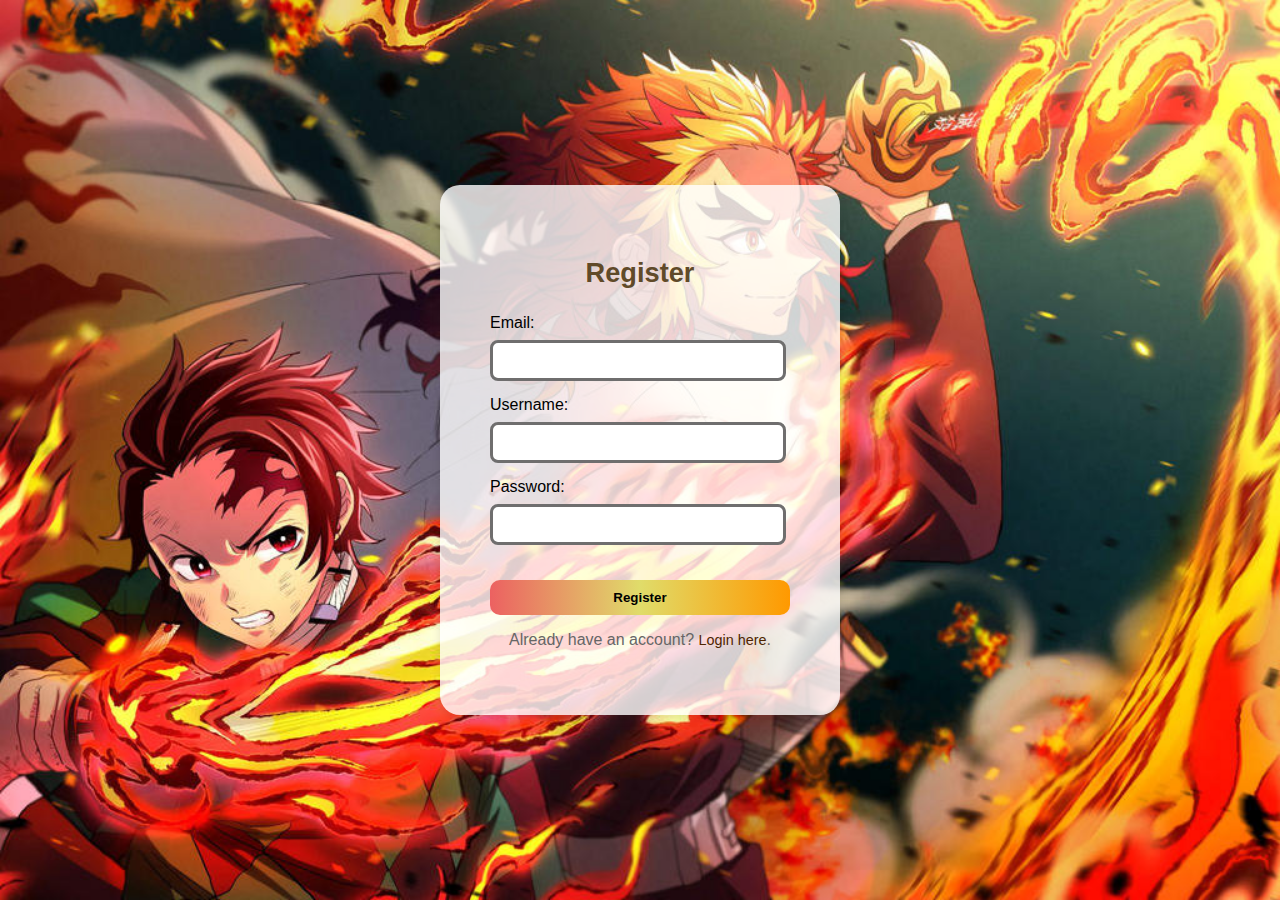
<file: login-register/index.html>
<!DOCTYPE html>
<html lang="en">
<head>
    <meta charset="UTF-8">
    <meta name="viewport" content="width=device-width, initial-scale=1.0">
    <title>Register Page</title>
    <link rel="stylesheet" href="styles2.css">
    <script>
        function validateForm() {
            const inputs = document.querySelectorAll("input");
            const button = document.getElementById("registerButton");
            // Cek apakah semua input terisi
            const allFilled = Array.from(inputs).every(input => input.value.trim() !== "");
            button.disabled = !allFilled;
        }

        function register(event) {
            event.preventDefault(); // Mencegah pengiriman form dan reload halaman
            // Logika untuk pendaftaran (misalnya, kirim data ke server)
            alert("Pendaftaran berhasil!");
            // Redirect ke halaman login setelah pendaftaran
            window.location.href = 'login.html'; // Ganti dengan halaman login yang diinginkan
        }
    </script>
</head>
<body>
    <div class="register-container">
        <h2>Register</h2>
        <form oninput="validateForm()" onsubmit="register(event)">
            <label for="email">Email:</label>
            <input type="email" id="email"required>
            <br>
            <label for="username">Username:</label>
            <input type="text" id="username"required>
            <br>
            <label for="password">Password:</label>
            <input type="password" id="password"required>
            <br>
            <button id="registerButton" disabled type="submit"><b>Register</b></button>
        </form>
        <p>Already have an account? <a href="login.html">Login here</a>.</p>
    </div>
</body>
</html>
</file>
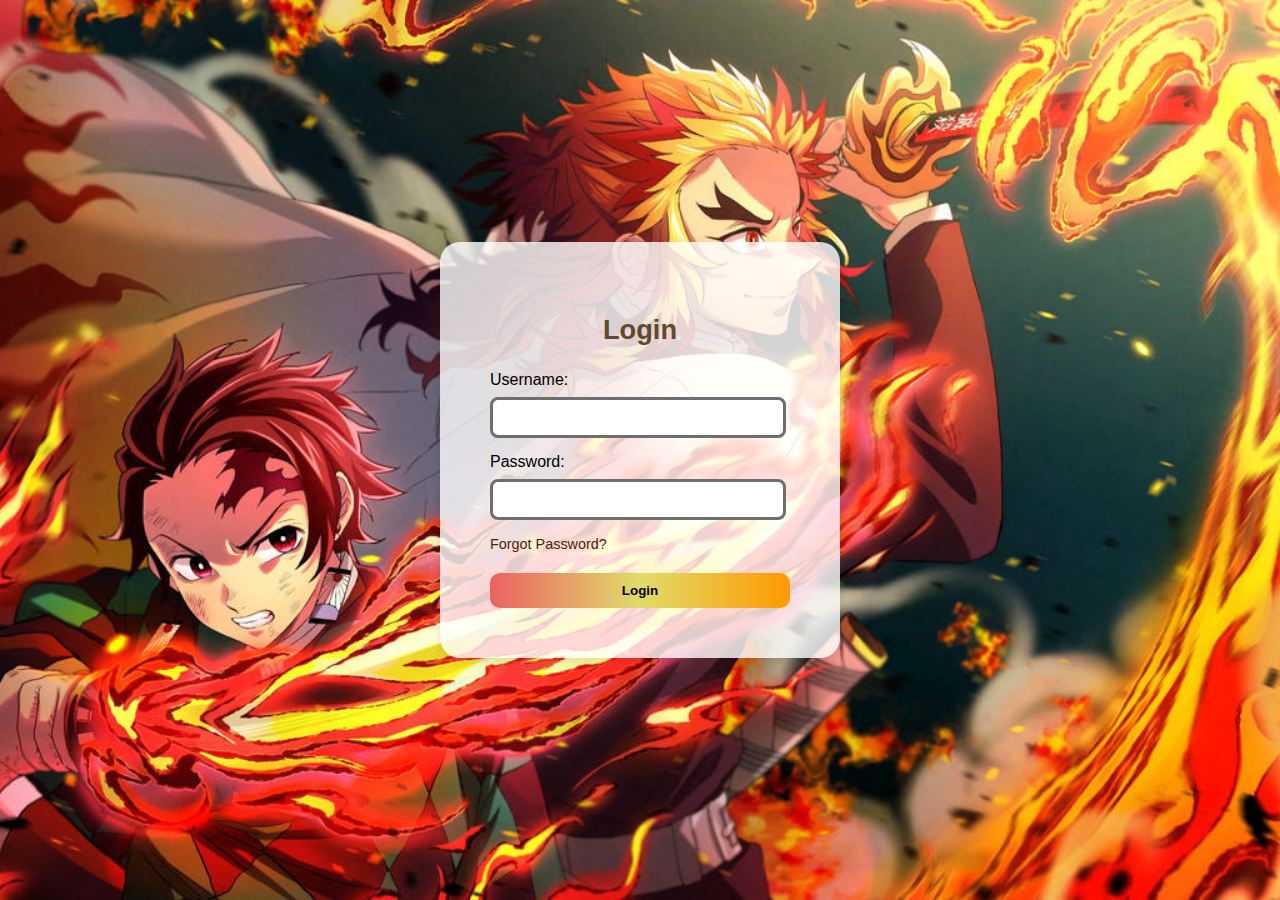
<file: login-register/login.html>
<!DOCTYPE html>
<html lang="en">
<head>
    <meta charset="UTF-8">
    <meta name="viewport" content="width=device-width, initial-scale=1.0">
    <title>Login Page</title>
    <link rel="stylesheet" href="styles.css">
</head>
<body>
    <div class="login-container">
        <h2>Login</h2>
        <form id="loginForm" method="post">
            <label for="username">Username:</label>
            <input type="text" id="username" name="username" required>
            <br>
            <label for="password">Password:</label>
            <input type="password" id="password" name="password" required>
            <br>
            <a href="#">Forgot Password?</a>
            <button type="submit"><b>Login</b></button>
        </form>
    </div>
</body>
</html>
</file>
<file: login-register/styles2.css>
body {
    font-family: 'Gill Sans', 'Gill Sans MT', Calibri, 'Trebuchet MS', sans-serif;
    background-image: url('demon_slayer_wallpapers___top_20_demon_slayer_back_by_ifvuojcjkballs_dfwtqcb-fullview\ \(1\).jpg');
    background-size: cover;
    background-position: center;
    display: flex;
    height: 100vh;
    margin: 0;
}

.register-container {
    background-color: rgba(255, 255, 255, 0.8);
    margin: auto;
    width: 50%;
    padding: 50px;
    border-radius: 20px;
    box-shadow: 0 4px 8px rgba(0, 0, 0, 0.1);
    width: 300px;
    transition: transform 0.6s ease-in-out;
}

.register-container:hover {
    transform: scale(1.1);
}

h2 {
    font-size: 1.7em;
    margin-bottom: 25px;
    color: #604a29;
    text-align: center;
}

label {
    display: block;
    margin-bottom: 8px;
    text-align: left;
}

input[type="email"],
input[type="text"],
input[type="password"] {
    width: 90%;
    padding: 10px;
    margin-bottom: 15px;
    border: 3px solid #6f6e6e;
    border-radius: 8px;
}

.register-container a {
    font-size: 0.9em;
    text-decoration: dashed;
    color: #4f2501;
}

button {
    width: 100%;
    margin-top: 20px;
    padding: 10px;
    background-image: linear-gradient(to left, #ff9900, #e0dc6a, #ec6161);
    color: rgb(0, 0, 0);
    border: none;
    border-radius: 10px;
    cursor: pointer;
}

button:hover {
    color: white;
    background-image: linear-gradient(to right, #131312, #605d16, #d75a5a);
}

p {
    text-align: center;
    color: #666;
}

a {
    color: #5cb85c;
    text-decoration: none;
}

a:hover {
    text-decoration: underline;
}
</file>
<file: login-register/styles.css>
body {
    font-family: 'Gill Sans', 'Gill Sans MT', Calibri, 'Trebuchet MS', sans-serif;
    background-image: url('demon_slayer_wallpapers___top_20_demon_slayer_back_by_ifvuojcjkballs_dfwtqcb-fullview\ \(1\).jpg');
    background-size: cover;
    background-position: center;
    display: flex;
    height: 100vh;
    margin: 0;
}

.login-container {
    background-color: rgba(255, 255, 255, 0.8);
    margin: auto;
    width: 50%;
    padding: 50px;
    border-radius: 20px;
    box-shadow: 0 4px 8px rgba(0, 0, 0, 0.1);
    width: 300px;
    transition: transform 0.5s ease-in-out;
}

.login-container:hover {
    transform: scale(1.1);
}

h2 {
    font-size: 1.7em;
    margin-bottom: 25px;
    color: #604a29;
    text-align: center;
}

label {
    display: block;
    margin-bottom: 8px;
    text-align: left;
}

input[type="text"],
input[type="password"] {
    width: 90%;
    padding: 10px;
    margin-bottom: 15px;
    border: 3px solid #6f6e6e;
    border-radius: 8px;
}

.login-container a {
    font-size: 0.9em;
    text-decoration: dashed;
    color: #4f2501;
}

button {
    width: 100%;
    margin-top: 20px;
    padding: 10px;
    background-image: linear-gradient(to left, #ff9900, #e0dc6a, #ec6161);
    color: rgb(0, 0, 0);
    border: none;
    border-radius: 10px;
    cursor: pointer;
}

button:hover {
    color: white;
    background-image: linear-gradient(to right, #131312, #605d16, #d75a5a);
}
</file>
